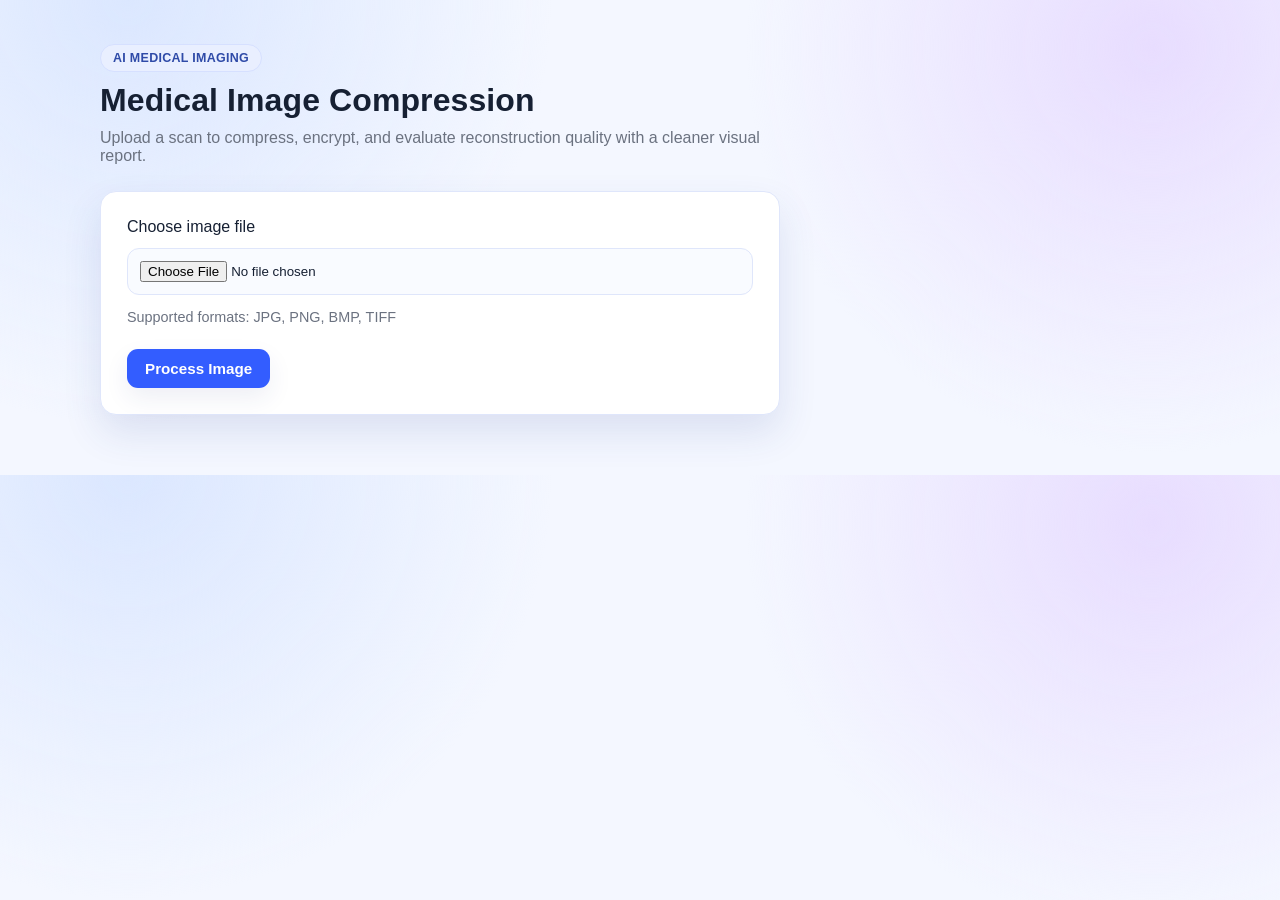
<file: templates/index.html>
<!DOCTYPE html>
<html lang="en">
<head>
<meta charset="UTF-8">
<meta name="viewport" content="width=device-width, initial-scale=1.0">
<title>Medical Image Compression</title>
<link rel="stylesheet" href="/static/style.css">
</head>

<body>
<main class="page">
	<header class="header">
		<span class="badge">AI Medical Imaging</span>
		<h1 class="title">Medical Image Compression</h1>
		<p class="subtitle">Upload a scan to compress, encrypt, and evaluate reconstruction quality with a cleaner visual report.</p>
	</header>

	<section class="card upload-card">
		<form id="uploadForm" class="upload-form" method="POST" enctype="multipart/form-data">
			<label for="file">Choose image file</label>
			<input id="file" class="file-input" type="file" name="file" accept="image/*" required>
			<p class="file-help">Supported formats: JPG, PNG, BMP, TIFF</p>
			<div id="fileName" class="file-name"></div>
			<button id="submitBtn" class="btn" type="submit">Process Image</button>
			<div id="loadingNote" class="loading-note" hidden>Processing image... please wait.</div>
		</form>
	</section>
</main>

<script>
const fileInput = document.getElementById("file");
const fileName = document.getElementById("fileName");
const form = document.getElementById("uploadForm");
const submitBtn = document.getElementById("submitBtn");
const loadingNote = document.getElementById("loadingNote");

fileInput.addEventListener("change", () => {
  fileName.textContent = fileInput.files.length ? `Selected: ${fileInput.files[0].name}` : "";
});

form.addEventListener("submit", () => {
  submitBtn.disabled = true;
  submitBtn.textContent = "Processing...";
  loadingNote.hidden = false;
});
</script>
</body>
</html>
</file>
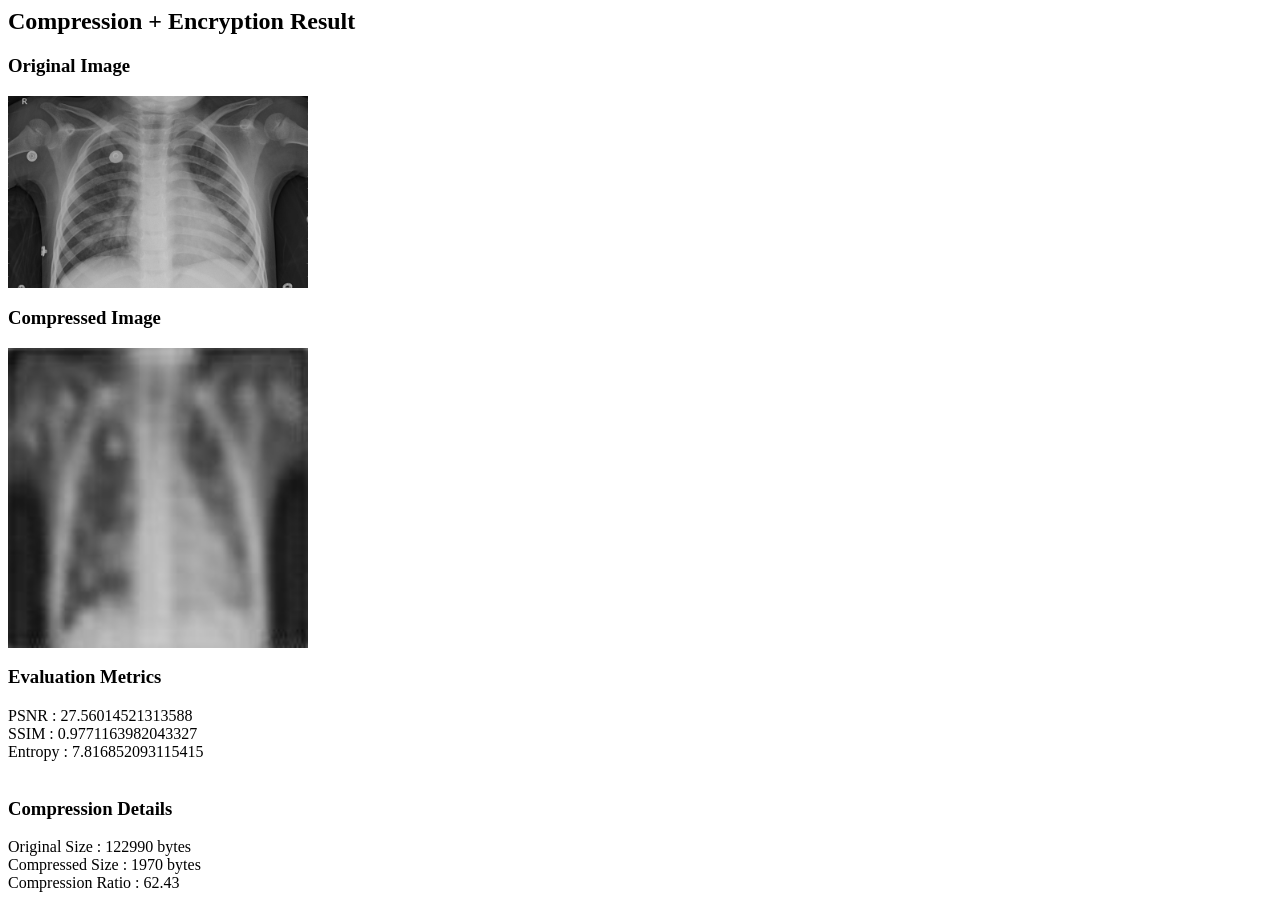
<file: test_response.html>
<html>

<head>
<title>Result</title>
</head>

<body>

<h2>Compression + Encryption Result</h2>

<h3>Original Image</h3>
<img src="/static/uploads/person11_virus_38.jpeg" width="300">

<h3>Compressed Image</h3>
<img src="/static/results/compressed_person11_virus_38.jpeg" width="300">

<h3>Evaluation Metrics</h3>

PSNR : 27.56014521313588 <br>
SSIM : 0.9771163982043327 <br>
Entropy : 7.816852093115415 <br><br>

<h3>Compression Details</h3>
Original Size : 122990 bytes <br>
Compressed Size : 1970 bytes <br>
Compression Ratio : 62.43

</body>
</html>
</file>
<file: static/style.css>
:root {
  --bg: #f4f7ff;
  --surface: #ffffff;
  --text: #162033;
  --muted: #6b7280;
  --primary: #335dff;
  --primary-dark: #2648cc;
  --border: #dfe6fb;
  --success: #0f766e;
  --shadow: 0 18px 38px rgba(45, 69, 147, 0.12);
  --shadow-soft: 0 10px 24px rgba(32, 52, 128, 0.08);
}

* {
  box-sizing: border-box;
}

body {
  margin: 0;
  font-family: "Segoe UI", Tahoma, Geneva, Verdana, sans-serif;
  background:
    radial-gradient(circle at 10% 0%, #dbe7ff 0%, transparent 34%),
    radial-gradient(circle at 90% 10%, #e8ddff 0%, transparent 33%),
    var(--bg);
  color: var(--text);
}

.page {
  max-width: 1120px;
  margin: 0 auto;
  padding: 44px 20px 60px;
}

.header {
  margin-bottom: 26px;
}

.title {
  margin: 0;
  font-size: clamp(1.8rem, 2.5vw, 2.4rem);
  font-weight: 700;
  letter-spacing: 0.1px;
}

.subtitle {
  margin: 10px 0 0;
  color: var(--muted);
  font-size: 1rem;
  max-width: 700px;
}

.card {
  background: var(--surface);
  border: 1px solid var(--border);
  border-radius: 16px;
  box-shadow: var(--shadow);
}

.badge {
  display: inline-block;
  margin-bottom: 10px;
  background: #e9efff;
  color: #2f4ba8;
  border: 1px solid #d6e0ff;
  border-radius: 999px;
  padding: 6px 12px;
  font-size: 0.78rem;
  font-weight: 700;
  letter-spacing: 0.3px;
  text-transform: uppercase;
}

.upload-card {
  padding: 26px;
  max-width: 680px;
}

.upload-form {
  display: grid;
  gap: 12px;
}

.file-input {
  width: 100%;
  padding: 12px;
  border: 1px solid var(--border);
  border-radius: 12px;
  background: #f9fbff;
  transition: border-color 0.2s ease, box-shadow 0.2s ease;
}

.file-input:hover,
.file-input:focus {
  border-color: #bfd0ff;
  box-shadow: 0 0 0 4px rgba(51, 93, 255, 0.08);
  outline: none;
}

.file-help {
  margin: 2px 0 0;
  color: var(--muted);
  font-size: 0.9rem;
}

.file-name {
  color: #334155;
  font-size: 0.92rem;
  font-weight: 600;
}

.btn {
  width: fit-content;
  border: none;
  background: var(--primary);
  color: #fff;
  padding: 11px 18px;
  border-radius: 11px;
  font-size: 0.95rem;
  font-weight: 600;
  cursor: pointer;
  text-decoration: none;
  display: inline-block;
  box-shadow: var(--shadow-soft);
  transition: transform 0.15s ease, background 0.2s ease;
}

.btn:hover {
  background: var(--primary-dark);
  transform: translateY(-1px);
}

.btn:disabled {
  background: #9bb0f9;
  cursor: not-allowed;
  transform: none;
}

.result-grid {
  display: grid;
  grid-template-columns: repeat(auto-fit, minmax(290px, 1fr));
  gap: 20px;
  margin-bottom: 24px;
}

.image-card {
  padding: 18px;
}

.image-card h3 {
  margin: 4px 0 10px;
  font-size: 1.04rem;
}

.preview-img {
  width: 100%;
  max-height: 440px;
  object-fit: contain;
  border-radius: 12px;
  border: 1px solid var(--border);
  background: linear-gradient(180deg, #f8faff, #f2f6ff);
}

.section {
  padding: 18px 18px 16px;
  margin-bottom: 16px;
}

.section h3 {
  margin: 0 0 14px;
  font-size: 1.02rem;
}

.metrics {
  display: grid;
  grid-template-columns: repeat(auto-fit, minmax(160px, 1fr));
  gap: 12px;
}

.metric {
  border: 1px solid var(--border);
  border-radius: 12px;
  padding: 12px 12px 10px;
  background: #f8fbff;
}

.metric-label {
  font-size: 0.82rem;
  color: var(--muted);
  margin-bottom: 6px;
}

.metric-value {
  font-size: 1.2rem;
  font-weight: 700;
  color: var(--success);
}

.details-list {
  margin: 0;
  padding: 0;
  list-style: none;
  display: grid;
  gap: 8px;
}

.details-list li {
  display: flex;
  justify-content: space-between;
  gap: 12px;
  border-bottom: 1px dashed var(--border);
  padding-bottom: 7px;
}

.back-row {
  margin-top: 18px;
}

.top-actions {
  display: flex;
  gap: 10px;
  flex-wrap: wrap;
}

.muted-link {
  color: #2a4bb0;
  text-decoration: none;
  font-size: 0.92rem;
  font-weight: 600;
}

.muted-link:hover {
  text-decoration: underline;
}

.loading-note {
  font-size: 0.88rem;
  color: var(--muted);
}

@media (max-width: 640px) {
  .page {
    padding: 26px 14px 34px;
  }

  .upload-card,
  .image-card,
  .section {
    padding: 14px;
  }
}
</file>
